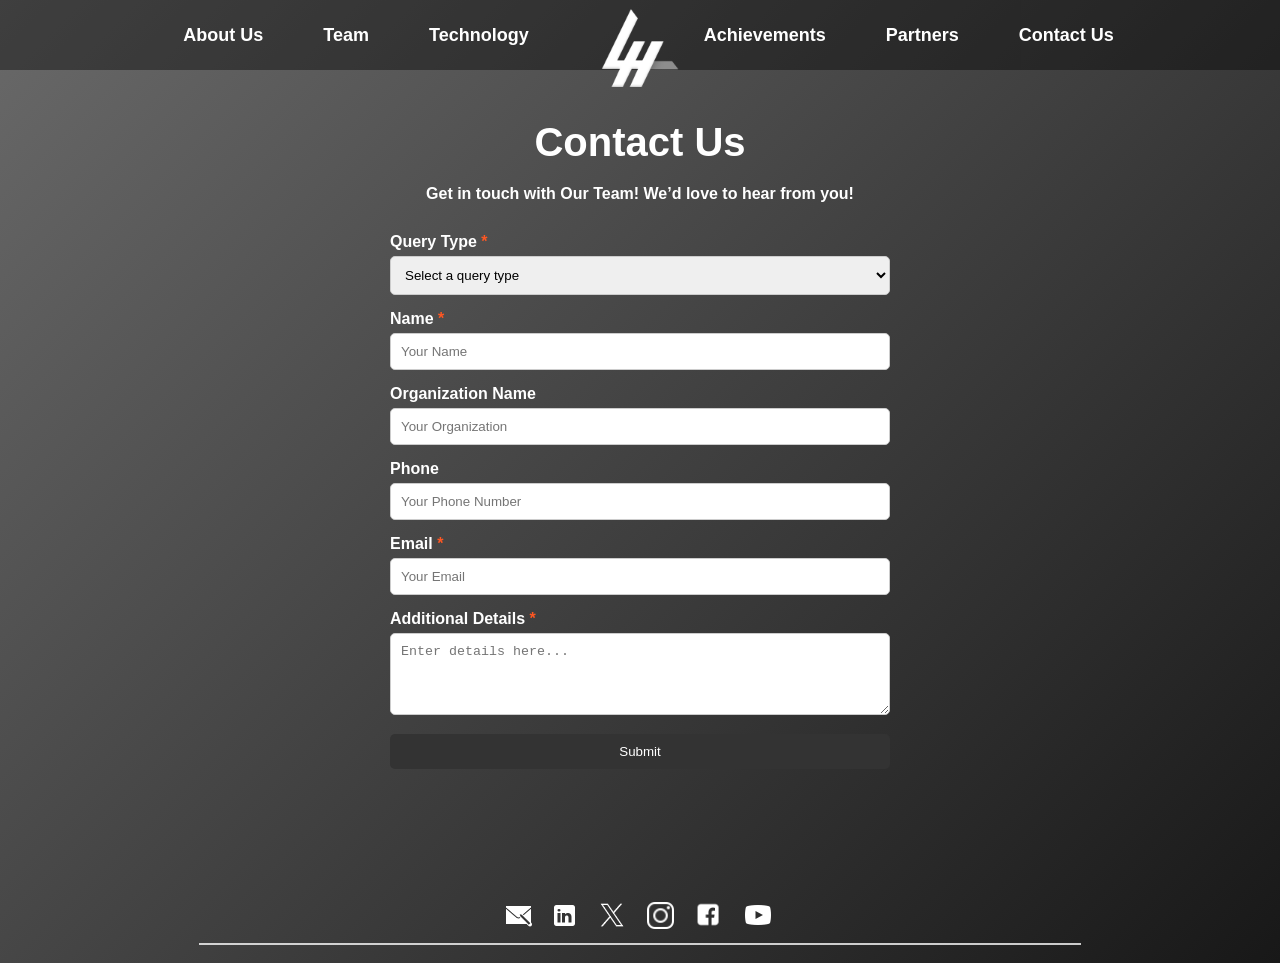
<file: contact.html>
<!DOCTYPE html>
<html lang="en">
<head>
  <meta charset="UTF-8">
  <meta name="viewport" content="width=device-width, initial-scale=1">
  <link href="https://fonts.googleapis.com/css2?family=Goldman&display=swap" rel="stylesheet">
  <meta http-equiv="X-UA-Compatible" content="ie=edge">
  <title>Contact Us</title>
  <link rel="icon" href="assets/logo.png" type="image/x-icon">
    <link rel="stylesheet" href="contact.css">
    <link rel="stylesheet" href="navfoot.css">
</head>
<body>
  <header>
    <!-- Navigation -->
    <nav class="navbar">
      <a href="index.html" class="logo">
        <img src="assets/logo.png" alt="Levitate Hyperloop Logo" draggable="false">
      </a>

      <!-- Hamburger Menu for mobile -->
      <div class="hamburger" onclick="toggleMenu()">
        <div class="line"></div>
        <div class="line"></div>
        <div class="line"></div>
      </div>

      <ul class="nav-links">
        <div class="nav-links-left">
          <li><a href="about.html">About Us</a></li>
          <li><a href="newteam.html">Team</a></li>
          <li><a href="pod2.html">Technology</a></li>
        </div>
        <div class="nav-links-right">
        <li><a href="achievements.html">Achievements</a></li>
          <li><a href="sponsors.html">Partners</a></li>
          <li><a href="contact.html">Contact Us</a></li>
        </div>
      </ul>
    </nav>
  </header>
  

    <!-- Main Section -->
    <main>
       <!-- Contact Section -->
    <section class="contact">
        <h1>Contact Us</h1>
        <p>Get in touch with Our Team! We’d love to hear from you!</p>
  
        <form action="https://api.web3forms.com/submit" method="POST" class="contact-form" id="contactForm">
          <input type="hidden" name="access_key" value="5d39d967-2076-41a6-9e46-4a9b6fe8c83e">  
        
          <label for="queryType">Query Type <span class="required">*</span></label>
          <select id="queryType" name="queryType" required>
            <option value="" disabled selected>Select a query type</option>
            <option value="General">General Query</option>
            <option value="Support">Partnership</option>
            <option value="Feedback">Feedback</option>
            <option value="Other">Other</option>
          </select>
        
          <label for="name">Name <span class="required">*</span></label>
          <input type="text" id="name" name="name" placeholder="Your Name" required>
        
          <label for="organization">Organization Name</label>
          <input type="text" id="organization" name="organization" placeholder="Your Organization">
        
          <label for="phone">Phone</label>
          <input type="tel" id="phone" name="phone" placeholder="Your Phone Number">
        
          <label for="email">Email <span class="required">*</span></label>
          <input type="email" id="email" name="email" placeholder="Your Email" required>
        
          <label for="details">Additional Details <span class="required">*</span></label>
          <textarea id="details" name="details" placeholder="Enter details here..." rows="4"></textarea>
        
          <button type="submit" class="submit-btn">Submit</button>
        </form>
        
    </main>

    <div class="popup hidden">
        <img src="assets/cross.png" alt="Close" class="close-btn">
        <p>Your query has been submitted successfully!</p>
      </div>
    </div>

    <!-- Footer -->
  <!-- Footer -->
<footer>
  <div class="social-media">
    <a href="mailto:levitate@vit.ac.in" target="_blank" aria-label="Gmail">
      <img src="assets/mail.png" alt="Gmail" class="icon-Gmail">
    </a>
    <a href="https://www.linkedin.com/company/levitate-vit/" target="_blank" aria-label="LinkedIn">
      <img src="assets/lnd.png" alt="LinkedIn" class="icon-linkedin">
    </a>
    <a href="https://x.com/levitate_vit?t=kzOYYuIGqD3GC5pIyH9Vyg&s=09" target="_blank" aria-label="Twitter">
      <img src="assets/tw.png" alt="Twitter" class="icon-twitter">
    </a>
    <a href="https://www.instagram.com/levitate_vit" target="_blank" aria-label="Instagram">
      <img src="assets/insta.png" alt="Instagram" class="icon-instagram">
    </a>
    <a href="https://www.facebook.com/teamlevitatevit" target="_blank" aria-label="Facebook">
      <img src="assets/fb.png" alt="Facebook" class="icon-facebook">
    </a>
    <a href="https://www.youtube.com/@LevitateHyperloop" target="_blank" aria-label="YouTube">
      <img src="assets/yt.png" alt="YouTube" class="icon-youtube">
    </a>
    <!-- <div class="call-icon" onclick="toggleDropUpMenu()">
      <img src="call.png" alt="Call">
    </div> -->
  </div>
  <hr>

  <!-- Drop-Up Contact Menu
  <div class="drop-up-menu" id="dropUpMenu">
    <ul>
      <li>Viraaj Gupta (Team Captain) : <a href="tel:+919167652955">+91-9167652955</a></li>
      <li>Suryansh Anthal (Team Vice-Captain) : <a href="tel:+917006837705">+91-7006837705</a></li>
      <li>Juhi Umrao (Head of Communications) : <a href="tel:+918791468813">+91-8791468813</a></li>
    </ul>
  </div> -->
  
</footer>

    <script src="contact.js"></script>
</body>
</html>
</file>
<file: contact.css>
/* General Reset */
* {
  margin: 0;
  padding: 0;
  box-sizing: border-box;
}

html, body {
  height: 100%;
}

body {
  font-family: 'Segoe UI', Tahoma, Geneva, Verdana, sans-serif;
  font-weight: bold;
  color: white;
  background: linear-gradient(-45deg, #131313, #000710, #000000,  #696969);
  background-size: 400% 400%;
  animation: gradient 10s ease infinite;
  min-height: 100vh;
  overflow-x: hidden;
}

@keyframes gradient {
  0% { background-position: 10% 50%; }
  50% { background-position: 100% 50%; }
  100% { background-position: 10% 50%; }
}



/* Contact Section */
.contact {
  flex: 1;
  display: flex;
  flex-direction: column;
  justify-content: center;
  align-items: center;
  padding: 100px 150px;
  text-align: center;
  color: #ffffff; 
}

.contact h1 {
  font-size: 2.5rem;
  margin-bottom: 20px;
}

.contact p {
  margin-bottom: 30px;
  max-width: 600px;
}

/* Main Section */
main {
  padding: 20px;
  text-align: center;
}
.contact-heading {
  font-size: 2rem;
  margin-bottom: 20px;
}
.contact-form {
  max-width: 500px;
  margin: 0 auto;
  text-align: left;
}
.contact-form label {
  display: block;
  margin-bottom: 5px;
  font-weight: bold;
}
.contact-form input, .contact-form select, .contact-form textarea {
  width: 100%;
  padding: 10px;
  margin-bottom: 15px;
  border: 1px solid #ccc;
  border-radius: 5px;
}
.contact-form .submit-btn {
  width: 100%;
  padding: 10px 150px;
  background-color: #333;
  color: white;
  border: none;
  border-radius: 5px;
  cursor: pointer;
  transition: background-color 0.3s;
}
.contact-form .submit-btn:hover {
  background-color: #555;
}

form .required {
  color: #ff5722;
}


/* Submit Button */
.submit-btn {
  background-color: #0b0b0b;
  color: white;
  padding: 15px 50px;
  border: none;
  border-radius: 5px;
  cursor: pointer;
  transition: background-color 0.3s ease;
}

.submit-btn:hover {
  background-color: #eaeaeacf;
}

/* Popup styles */
.popup {
  position: fixed;
  top: 50%;
  left: 50%;
  transform: translate(-50%, -50%);
  background-color: #cccccc;
  color: rgb(0, 0, 0);
  padding: 80px;
  border-radius: 90px 400px 70px 50px;
  width: 800px;
  text-align: center;
  box-shadow: 0 5px 15px rgba(0, 0, 0, 0.3);
  z-index: 1000;
  display: none;
  transition: transform 0.5s ease, left 0.5s ease;
}

.popup.hidden {
  display: none;
}

.popup.exiting {
  transform: translate(100vw, -50%);
}

.popup p {
  font-size: 20px; /* Bigger text for popup */
  font-weight: bold;
}

.popup .close-btn {
  position: absolute;
  top: 10px;
  right: 10px;
  width: 30px;
  cursor: pointer;
  transition: transform 0.3s ease;
}

.popup .close-btn:hover {
  transform: scale(1.2); /* Slightly bigger on hover */
}


@media (max-width: 480px) {
  .contact {
    padding: 23vw 5vw;
  }
  
  .contact h1 {
    font-size: 7.5vw;
    margin-bottom: 4vw;
  }
  
  .contact p {
    margin-bottom: 10vw;
    max-width: 50vw;
    font-size: 2.8vw;
  }

main {
    padding: 5vw;
}
.contact-heading {
    font-size: 1vw;
    margin-bottom: 5vw;
}
.contact-form {
    max-width: 45vw;
}
.contact-form label {
    margin-bottom: 1vw;
}
.contact-form input, .contact-form select, .contact-form textarea {
    width: 100%;
    padding: 1.5vw;
    margin-bottom: 2.5vw;
}
.contact-form .submit-btn {
    width: 100%;
    padding: 2vw 5vw;
}

  .submit-btn {
    padding: 2vw 45vw;
    border-radius: 5px;
  }
  
  .popup {
    position: fixed;
    top: 50%;
    left: 50%;
    padding: 5vw;
    width: 80vw;
  }
  
  .popup p {
    font-size: 4vw;
  }
  
  .popup .close-btn {
    position: absolute;
    top: 0vw;
    right: 0vw;
    width: 4.5vw;
  }
  
}

@media (min-width: 481px) and (max-width: 1024px) {
  .contact {
    padding: 23vw 5vw;
  }
  
  .contact h1 {
    margin-top: -8vw;
    font-size: 7vw;
    margin-bottom: 4vw;
  }
  
  .contact p {
    margin-bottom: 10vw;
    max-width: 50vw;
    font-size: 2.5vw;
  }

main {
    padding: 5vw;
}
.contact-heading {
    font-size: 2vw;
    margin-bottom: 5vw;
}
.contact-form {
    max-width: 45vw;
    font-size: 3vw;
}
.contact-form label {
    margin-bottom: 1vw;
}
.contact-form input, .contact-form select, .contact-form textarea {
    width: 100%;
    padding: 1.5vw;
    margin-bottom: 2.5vw;
    font-size: 2vw;
}
.contact-form .submit-btn {
    width: 100%;
    padding: 2vw 5vw;
    font-size: 2vw;
}

  .submit-btn {
    padding: 2vw 45vw;
    border-radius: 5px;
  }
  
  .popup {
    position: fixed;
    top: 50%;
    left: 50%;
    padding: 5vw;
    width: 80vw;
  }
  
  .popup p {
    font-size: 4vw;
  }
  
  .popup .close-btn {
    position: absolute;
    top: 0vw;
    right: 0vw;
    width: 4.5vw;
  }
  
}

@media (max-width: 1024px) and (orientation: landscape) {
  .contact {
    padding: 23vw 5vw;
  }
  
  .contact h1 {
    margin-top: -20vw;
    font-size: 4vw;
    margin-bottom: 4vw;
  }
  
  .contact p {
    margin-bottom: 10vw;
    max-width: 50vw;
    font-size: 1.5vw;
  }

main {
    padding: 5vw;
}
.contact-heading {
    font-size: 2vw;
    margin-bottom: 5vw;
}
.contact-form {
    max-width: 45vw;
    font-size: 2vw;
}
.contact-form label {
    margin-bottom: 1vw;
}
.contact-form input, .contact-form select, .contact-form textarea {
    width: 100%;
    padding: 1.5vw;
    margin-bottom: 2.5vw;
    font-size: 1.5vw;
}
.contact-form .submit-btn {
    width: 100%;
    padding: 2vw 5vw;
    font-size: 2vw;
}

  .submit-btn {
    padding: 2vw 45vw;
    border-radius: 5px;
  }
  
  .popup {
    position: fixed;
    top: 50%;
    left: 50%;
    padding: 5vw;
    width: 80vw;
  }
  
  .popup p {
    font-size: 4vw;
  }
  
  .popup .close-btn {
    position: absolute;
    top: 0vw;
    right: 0vw;
    width: 4.5vw;
  }
  
}
</file>
<file: navfoot.css>
/* Navigation bar */
.navbar {
  font-weight: bold;
    position: fixed;
    top: 0;
    width: 100%;
    height: 70px;
    background: rgba(0, 0, 0, 0.4);
    display: flex;
    justify-content: space-between;
    align-items: center;
    padding: 10px 50px;
    z-index: 1000;
    transition: top 0.2s ease-in-out;
  }
  
  .navbar.scrolled {
    top: -100px;
  }
  
  /* Center logo styling */
  .logo {
    position: absolute;
    left: 50%;
    transform: translateX(-50%);
    margin-top: 10px;
  }
  
  .logo img {
    width: 120px;
    position: relative;
    top: 10px;
  }
  
  /* Navigation links with left and right alignment */
  .nav-links {
    list-style: none;
    display: flex;
    justify-content: space-between;
    margin: 0 auto;
    width: 100%;
    padding: 0 50px; /* Adds padding for spacing from navbar edges */
  }
  
  .nav-links-left,
  .nav-links-right {
    display: flex;
    align-items: center;
    gap: 40px; /* Reduced gap for closer alignment */
  }
  
  .nav-links-left {
    justify-content: flex-end; /* Aligns closer to the logo on the left */
    flex-grow: 0.3; /* Controls spacing on the left side */
  }
  
  .nav-links-right {
    justify-content: flex-start; /* Aligns closer to the logo on the right */
    flex-grow: 0.25; /* Controls spacing on the right side */
  }
  
  /* Link styling */
  .nav-links li {
    list-style: none;
  }
  
  .nav-links a {
    text-decoration: none;
    color: white;
    font-size: 18px;
    position: relative;
    padding: 5px 10px; /* Adds padding for better click area */
    white-space: nowrap; /* Prevents text wrapping to a new line */
  }
  
  /* Hover effect for links */
  .nav-links a:hover::after {
    content: "";
    position: absolute;
    width: 100%;
    height: 2px;
    background: white;
    left: 0;
    bottom: -5px;
    animation: underline 0.3s ease-in-out forwards;
  }
  
  /* Ensure navbar content stays aligned */
  .navbar {
    display: flex;
    justify-content: space-between;
    align-items: center;
    padding: 0 20px;
    height: 70px;
  }
  
  
  /* Underline animation */
  @keyframes underline {
    from {
      width: 0%;
    }
    to {
      width: 100%;
    }
  }



  /* Footer */
footer {
    position: relative;
    bottom: 0;
    width: 100%;
    background-color: rgba(255, 255, 255, 0);
    padding: 10px;
    text-align: center;
    z-index: 1;
  }
  
  .social-media {
    display: inline-flex;
    align-items: center;
  }
  
  .social-media a {
    margin: 0 10px;
  }
  
  footer hr {
    border: 1px solid rgba(255, 255, 255, 0.767);
    width: 70%;
    margin: 8px auto;
  }
  
  /* Social Media Icons - Individual Sizes and Hover Effects */
  .icon-Gmail {
    width: 2vw;
    transition: transform 0.3s;
  }
  
  .icon-Gmail:hover {
    transform: scale(1.1);
  }
  
  .icon-linkedin {
    width: 25px;
    transition: transform 0.3s;
  }
  
  .icon-linkedin:hover {
    transform: scale(1.1);
  }
  
  .icon-twitter {
    width: 30px;
    transition: transform 0.3s;
  }
  
  .icon-twitter:hover {
    transform: scale(1.1);
  }
  
  .icon-instagram {
    width: 27px;
    transition: transform 0.3s;
  }
  
  .icon-instagram:hover {
    transform: scale(1.1);
  }
  
  .icon-facebook {
    width: 28px;
    transition: transform 0.3s;
  }
  
  .icon-facebook:hover {
    transform: scale(1.1);
  }
  
  .icon-youtube {
    width: 32px;
    transition: transform 0.3s;
  }
  
  .icon-youtube:hover {
    transform: scale(1.1);
  }
  
  .call-icon {
    position: relative;
    display: inline-block;
    cursor: pointer;
    margin-left: 0.5vw;
  }
  
  .call-icon img {
    width: 1.8vw;
    transition: transform 0.3s;
  }
  
  .call-icon:hover img {
    transform: scale(1.1);
  }
  
  /* Drop-Up Menu */
  .drop-up-menu {
    position: absolute;
    bottom: 2.5vw;
    right: 10vw;
    background-color: rgba(255, 255, 255, 0.65);
    padding: 0.8vw;
    border-radius: 2vw;
    display: none;
    z-index: 2;
    width: max-content;
  }
  
  .drop-up-menu.show {
    display: block;
  }
  
  .drop-up-menu ul {
    list-style-type: none;
    margin: 0;
    padding: 0;
  }
  
  .drop-up-menu li {
    color: rgb(0, 0, 0);
    font-size: 0.9rem;
    padding: 0.3vw 0;
  }

  
/* Mobile and Tablet Media Queries */
@media (min-width: 481px) and (max-width: 1024px) {  /* Tablet */
  .navbar {
    padding: 0vw 4vw;
    position: fixed;
    top: 0;
    width: 100%;
    height: 6.5vh;
    display: flex;
    z-index: 1000;
  }

  .navbar {
    transform: translateY(0);
    transition: transform 0.3s ease-in-out; /* Smooth sliding effect */
  }
  
  .navbar.hidden {
    transform: translateY(-120%); /* Slide the navbar out of view */
  }

  .logo {
    position: absolute;
    left: 50%;
    transform: translateX(-50%);
    margin-top: 1.6vw;
    z-index: 1000;
  }

  .logo img {
    width: 15vw;
  }

  .nav-links-left,
.nav-links-right {
  display: flex;
  flex-direction: column;
  margin: auto;
  gap: 3vw
}

  /* Hide the horizontal nav links and add the hamburger button */
  .nav-links {
    display: none;
  }

  .hamburger {
    display: block;
    cursor: pointer;
    width: 4vw;
    height: 0.3vw;
    background-color: rgba(255, 255, 255, 0.8);
    position: relative;
  }

  .hamburger::before,
  .hamburger::after {
    content: '';
    position: absolute;
    width: 4vw;
    height: 0.3vw;
    background-color: rgba(255, 255, 255, 0.8);
    transition: transform 0.3s ease-in-out;
  }

  .hamburger::before {
    top: -1vw;
  }

  .hamburger::after {
    bottom: -1vw;
  }

  /* On click: Toggle the nav-links */
  .navbar.active .nav-links {
    display: flex;
    flex-direction: column;
    gap: 3vw;
    background: rgba(0, 0, 0, 0.7);
    position: absolute;
    top: 100%;
    left: 0; /* Align to the very left of the screen */
    width: 100vw; /* Ensure it covers the full screen width */
    padding: 5vw 0;
    z-index: 999;
    border-bottom-left-radius: 20vw;
}


  .navbar.active .hamburger::before {
    top: -1.3vw;
  }

  .navbar.active .hamburger::after {
    bottom: -1.3vw;
  }

  .nav-links a {
    font-size: 2vw;
    position: relative;
    padding: 5px 0;
  }

  /* Footer adjustments */
  footer p {
    font-size: 0.75em;
  }
}

@media (max-width: 480px) {  /* Mobile */
  .navbar {
    padding: 1vw 6vw;
    position: fixed;
    top: 0;
    width: 100%;
    height: 6.5vh;
    display: flex;
    z-index: 1000;
  }

  .navbar {
    transform: translateY(0);
    transition: transform 0.3s ease-in-out; /* Smooth sliding effect */
  }
  
  .navbar.hidden {
    transform: translateY(-120%); /* Slide the navbar out of view */
  }

  .logo {
    position: absolute;
    left: 50%;
    transform: translateX(-50%);
    margin-top: 3vw;
    z-index: 1000;
  }

  .logo img {
    width: 20vw;
  }

  .nav-links-left,
.nav-links-right {
  display: flex;
  flex-direction: column;
  margin: auto;
  gap: 6vw
}

  /* Hide the horizontal nav links and add the hamburger button */
  .nav-links {
    display: none;
  }

  .hamburger {
    display: block;
    cursor: pointer;
    width: 8vw;
    height: 0.7vw;
    background-color: rgba(255, 255, 255, 0.8);
    position: relative;
  }

  .hamburger::before,
  .hamburger::after {
    content: '';
    position: absolute;
    width: 8vw;
    height: 0.7vw;
    background-color: rgba(255, 255, 255, 0.8);
    transition: transform 0.3s ease-in-out;
  }

  .hamburger::before {
    top: -1.7vw;
  }

  .hamburger::after {
    bottom: -1.7vw;
  }

  /* On click: Toggle the nav-links */
  .navbar.active .nav-links {
    display: flex;
    flex-direction: column;
    gap: 6vw;
    background: rgba(0, 0, 0, 0.7);
    position: absolute;
    top: 100%;
    left: 50%;
    transform: translateX(-50%);
    width: 100%;
    padding: 10vw 0;
    z-index: 999;
    border-bottom-left-radius: 20vw ;
  }

  .navbar.active .hamburger::before {
    top: -2.3vw;
  }

  .navbar.active .hamburger::after {
    bottom: -2.3vw;
  }

  /* Footer adjustments */
  footer p {
    font-size: 0.75em;
  }

  .social-media {
    align-items: center;
  }

  .social-media a {
    margin: 1vw;
  }

  .social-media img {
    width: 6vw; /* Make icons smaller on mobile */
  }

  .drop-up-menu {
    right: 50%; /* Adjusted to fit smaller screens */
    bottom: 10vw;
    position: absolute;
    left: 50%; /* Start from the center horizontally */
    transform: translateX(-50%); /* Center align the menu */
  }

  .drop-up-menu li {
    color: rgb(0, 0, 0);
    font-size: 2vw;
    padding: 0.5vw 0;
  }
}


@media (max-width: 1024px) and (orientation: landscape) {  /* Mobile */
  .navbar {
    padding: 0vw 4vw;
    position: fixed;
    top: 0;
    width: 100%;
    height: 11vh;
    display: flex;
    z-index: 1000;
  }

  .navbar {
    transform: translateY(0);
    transition: transform 0.3s ease-in-out; /* Smooth sliding effect */
  }
  
  .navbar.hidden {
    transform: translateY(-120%); /* Slide the navbar out of view */
  }

  .logo {
    position: absolute;
    left: 50%;
    transform: translateX(-50%);
    margin-top: 0.1vw;
    z-index: 1000;
  }

  .logo img {
    width: 8vw;
  }

  .nav-links-left,
.nav-links-right {
  display: flex;
  flex-direction: column;
  margin: auto;
  gap: 3vw
}

  /* Hide the horizontal nav links and add the hamburger button */
  .nav-links {
    display: none;
  }

  .hamburger {
    display: block;
    cursor: pointer;
    width: 4vw;
    height: 0.2vw;
    background-color: rgba(255, 255, 255, 0.8);
    position: relative;
  }

  .hamburger::before,
  .hamburger::after {
    content: '';
    position: absolute;
    width: 4vw;
    height: 0.2vw;
    background-color: rgba(255, 255, 255, 0.8);
    transition: transform 0.3s ease-in-out;
  }

  .hamburger::before {
    top: -1vw;
  }

  .hamburger::after {
    bottom: -1vw;
  }

  /* On click: Toggle the nav-links */
  .navbar.active .nav-links {
    display: flex;
    flex-direction: column;
    gap: 3vw;
    background: rgba(0, 0, 0, 0.7);
    position: absolute;
    top: 100%;
    left: 0; /* Align to the very left of the screen */
    width: 100vw; /* Ensure it covers the full screen width */
    padding: 5vw 0;
    z-index: 999;
    border-bottom-left-radius: 20vw;
}


  .navbar.active .hamburger::before {
    top: -1.3vw;
  }

  .navbar.active .hamburger::after {
    bottom: -1.3vw;
  }

  
  /* Footer adjustments */
  footer p {
    font-size: 0.75em;
  }

  .social-media a {
    margin: 0.4vw; /* Reduce margin for better alignment */
  }

  .social-media img {
    width: 2vw; /* Smaller icons for compact layout */
  }

  .drop-up-menu {
    right: 3%; /* Position the menu to the right side */
    bottom: 4vw; /* Adjust bottom spacing for shorter height */
    left: auto; /* Remove centering adjustments */
    transform: none; /* Disable transform */
  }

  .drop-up-menu ul li {
    color: rgb(0, 0, 0);
    font-size: 1vw; /* Reduce font size for compact design */
    padding: 0.2vw 0; /* Adjust padding for spacing */
  }
}
</file>
